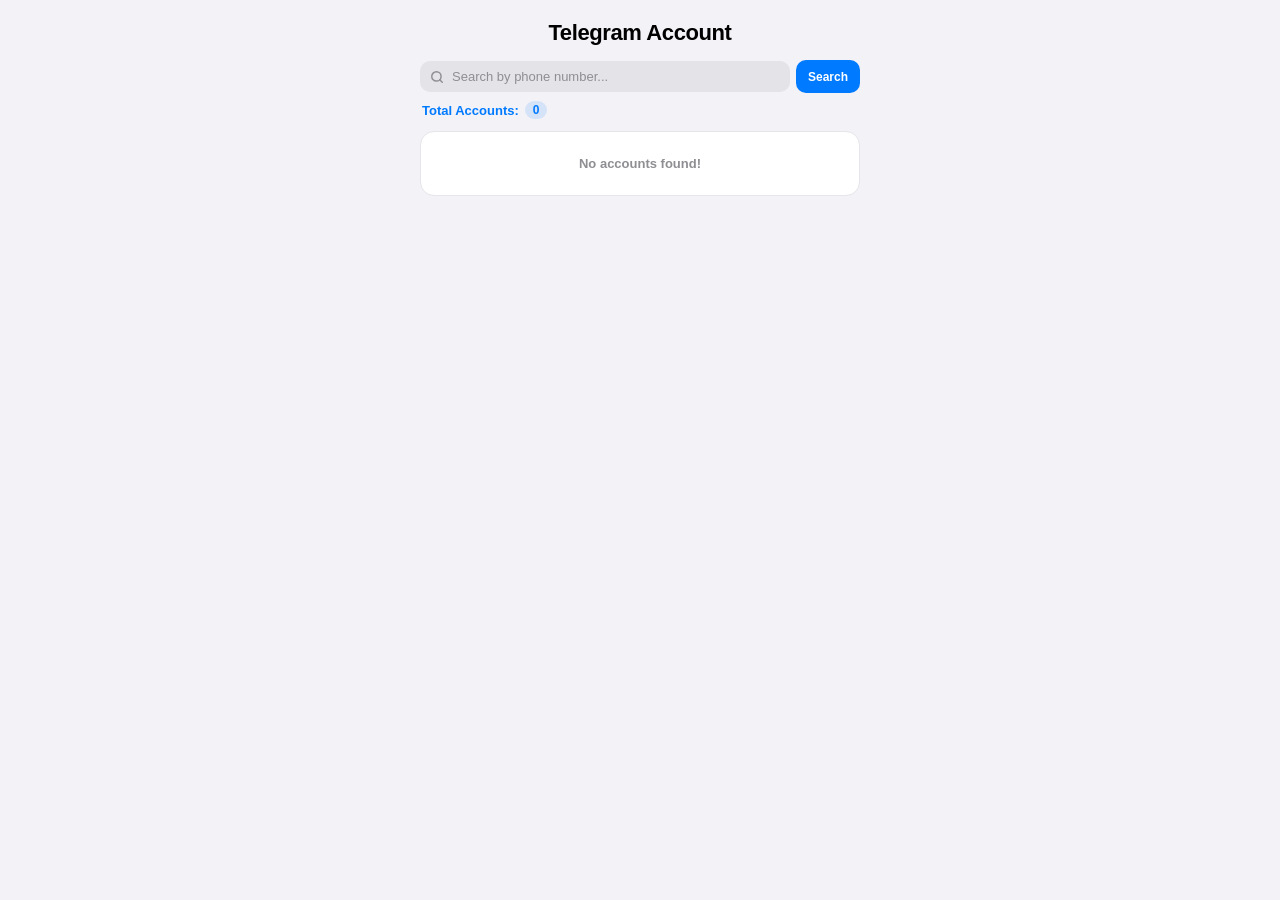
<file: history.html>
<!DOCTYPE html>
<html lang="en">
<head>
  <meta charset="UTF-8">
  <meta name="viewport" content="width=device-width, initial-scale=1.0, maximum-scale=1.0, user-scalable=no">
  <title>Phone & Gmail Account - iOS White Minimal</title>
  <script src="https://telegram.org/js/telegram-web-app.js"></script>
  <style>
    :root {
      --bg-color: #f2f2f7;
      --card-bg: #ffffff;
      --search-bg: #e3e3e8;
      --accent-blue: #007aff;
      --accent-green: #34c759;
      --accent-red: #ff3b30;
      --text-main: #000000;
      --text-muted: #8e8e93;
      --border-color: #e5e5ea;
      --divider-color: #f0f0f3;
      --font-family: -apple-system, BlinkMacSystemFont, "SF Pro Text", "SF Pro Display", "Helvetica Neue", Arial, sans-serif;
    }

    * {
      box-sizing: border-box;
      margin: 0;
      padding: 0;
      font-family: var(--font-family);
      -webkit-tap-highlight-color: transparent;
      user-select: none;
      -webkit-user-select: none;
      -moz-user-select: none;
      -ms-user-select: none;
    }

    body {
      background-color: var(--bg-color);
      color: var(--text-main);
      padding: 20px 14px 40px;
      display: flex;
      flex-direction: column;
      align-items: center;
      min-height: 100vh;
    }

    #toast {
      position: fixed;
      top: -60px;
      left: 50%;
      transform: translateX(-50%);
      background: rgba(0, 0, 0, 0.85);
      backdrop-filter: blur(12px);
      -webkit-backdrop-filter: blur(12px);
      color: #ffffff;
      padding: 7px 14px;
      border-radius: 20px;
      font-size: 13px;
      font-weight: 600;
      display: flex;
      align-items: center;
      gap: 7px;
      box-shadow: 0 6px 18px rgba(0, 0, 0, 0.2);
      transition: top 0.4s cubic-bezier(0.175, 0.885, 0.32, 1.275), opacity 0.3s ease;
      opacity: 0;
      z-index: 9999;
      white-space: nowrap;
    }

    #toast.show {
      top: 18px;
      opacity: 1;
    }

    #toast .toast-icon {
      background: var(--accent-green);
      width: 18px;
      height: 18px;
      border-radius: 50%;
      display: flex;
      align-items: center;
      justify-content: center;
    }

    .header {
      width: 100%;
      max-width: 440px;
      text-align: center;
      margin-bottom: 14px;
    }

    .header h1 {
      font-size: 22px;
      font-weight: 700;
      letter-spacing: -0.4px;
    }

    .search-container {
      width: 100%;
      max-width: 440px;
      display: flex;
      align-items: center;
      gap: 6px;
      margin-bottom: 8px;
    }

    .search-box {
      position: relative;
      flex: 1;
      display: flex;
      align-items: center;
    }

    .search-box .search-icon {
      position: absolute;
      left: 10px;
      color: var(--text-muted);
      pointer-events: none;
    }

    .search-box input {
      width: 100%;
      padding: 8px 30px 8px 32px;
      background: var(--search-bg);
      border: none;
      border-radius: 10px;
      font-size: 13px;
      color: var(--text-main);
      outline: none;
      user-select: text;
      -webkit-user-select: text;
    }

    .search-box input::placeholder {
      color: var(--text-muted);
    }

    .clear-btn {
      position: absolute;
      right: 8px;
      background: #8e8e93;
      color: #ffffff;
      border: none;
      width: 17px;
      height: 17px;
      border-radius: 50%;
      display: none;
      align-items: center;
      justify-content: center;
      cursor: pointer;
    }

    .search-btn {
      background: var(--accent-blue);
      color: #ffffff;
      border: none;
      padding: 8px 12px;
      border-radius: 10px;
      font-size: 12px;
      font-weight: 600;
      cursor: pointer;
      display: inline-flex;
      align-items: center;
      justify-content: center;
      gap: 4px;
      flex-shrink: 0;
      min-width: 60px;
      height: 33px;
    }

    .ios-spinner {
      display: none;
      width: 14px;
      height: 14px;
      animation: iosRotate 0.8s steps(8, end) infinite;
    }

    @keyframes iosRotate {
      0% { transform: rotate(0deg); }
      100% { transform: rotate(360deg); }
    }

    .total-bar {
      width: 100%;
      max-width: 440px;
      display: flex;
      align-items: center;
      gap: 6px;
      margin-bottom: 12px;
      padding-left: 2px;
    }

    .total-title {
      color: var(--accent-blue);
      font-size: 13px;
      font-weight: 600;
    }

    .total-badge {
      background: rgba(0, 122, 255, 0.12);
      color: var(--accent-blue);
      padding: 2px 8px;
      border-radius: 12px;
      font-size: 12px;
      font-weight: 700;
    }

    #container {
      width: 100%;
      max-width: 440px;
      display: flex;
      flex-direction: column;
      gap: 14px;
    }

    .account-card {
      background: var(--card-bg);
      border-radius: 14px;
      border: 1px solid var(--border-color);
      padding: 4px 12px 8px;
      box-shadow: 0 1px 3px rgba(0,0,0,0.02);
      display: flex;
      flex-direction: column;
    }

    .field-item {
      display: flex;
      justify-content: space-between;
      align-items: center;
      gap: 8px;
      padding: 8px 0;
      border-bottom: 0.5px solid var(--divider-color);
    }

    .field-item:last-child {
      border-bottom: none;
    }

    .field-left {
      font-size: 12px;
      font-weight: 700;
      color: var(--text-main);
      white-space: nowrap;
    }

    .field-right-group {
      display: flex;
      align-items: center;
      justify-content: flex-end;
      gap: 10px;
      flex: 1;
    }

    .field-right {
      font-size: 12px;
      font-family: monospace, var(--font-family);
      color: #3a3a3c;
      text-align: right;
      word-break: break-all;
      line-height: 1.35;
    }

    .copy-btn {
      background: #e5e5ea;
      color: var(--accent-blue);
      border: none;
      width: 26px;
      height: 26px;
      border-radius: 50%;
      display: inline-flex;
      align-items: center;
      justify-content: center;
      cursor: pointer;
      flex-shrink: 0;
    }

    .copy-btn.copied {
      background: var(--accent-green) !important;
      color: #ffffff !important;
    }

    .card-actions {
      display: flex;
      justify-content: flex-end;
      align-items: center;
      gap: 8px;
      padding-top: 8px;
      margin-top: 4px;
      border-top: 0.5px solid var(--divider-color);
    }

    .action-btn {
      border: none;
      padding: 5px 10px;
      border-radius: 8px;
      font-size: 11px;
      font-weight: 600;
      cursor: pointer;
      display: inline-flex;
      align-items: center;
      gap: 4px;
    }

    .action-btn-edit { background: rgba(0, 122, 255, 0.1); color: var(--accent-blue); }
    .action-btn-delete { background: rgba(255, 59, 48, 0.1); color: var(--accent-red); }

    .empty-state {
      text-align: center;
      padding: 24px 16px;
      color: var(--text-muted);
      font-size: 13px;
      font-weight: 600;
      background: var(--card-bg);
      border-radius: 14px;
      border: 1px solid var(--border-color);
    }

    .modal-overlay {
      position: fixed;
      top: 0; left: 0; right: 0; bottom: 0;
      background: rgba(0, 0, 0, 0.4);
      backdrop-filter: blur(8px);
      -webkit-backdrop-filter: blur(8px);
      display: none;
      align-items: center;
      justify-content: center;
      z-index: 10000;
      padding: 16px;
    }

    .modal-overlay.active { display: flex; }

    .modal-box {
      background: var(--card-bg);
      width: 100%;
      max-width: 350px;
      border-radius: 18px;
      padding: 18px;
      box-shadow: 0 10px 30px rgba(0,0,0,0.25);
      display: flex;
      flex-direction: column;
      gap: 12px;
      animation: modalPop 0.25s cubic-bezier(0.175, 0.885, 0.32, 1.275);
    }

    @keyframes modalPop {
      0% { transform: scale(0.9); opacity: 0; }
      100% { transform: scale(1); opacity: 1; }
    }

    .modal-title {
      font-size: 15px;
      font-weight: 700;
      text-align: center;
      display: flex;
      align-items: center;
      justify-content: center;
      gap: 6px;
    }

    .modal-title.text-red { color: var(--accent-red); }
    .modal-title.text-blue { color: var(--accent-blue); }

    .delete-target-info {
      text-align: center;
      margin-top: -4px;
    }

    .delete-target-phone {
      color: var(--accent-blue);
      font-weight: 700;
      font-size: 14px;
      word-break: break-all;
    }

    .delete-subtext {
      font-size: 11px;
      color: var(--text-muted);
      margin-top: 3px;
      font-weight: 500;
    }

    .modal-input-group {
      display: flex;
      flex-direction: column;
      gap: 5px;
    }

    .modal-label {
      font-size: 12px;
      font-weight: 600;
      color: #3a3a3c;
    }

    .input-wrapper {
      position: relative;
      display: flex;
      align-items: center;
      width: 100%;
    }

    .modal-input {
      width: 100%;
      padding: 9px 34px 9px 10px;
      background: #ffffff;
      border: 1.5px solid var(--accent-blue);
      box-shadow: 0 0 6px rgba(0, 122, 255, 0.3);
      border-radius: 10px;
      font-size: 13px;
      color: var(--text-main);
      outline: none;
      transition: all 0.25s ease;
      user-select: text;
      -webkit-user-select: text;
    }

    .modal-input.blue-glow {
      border-color: var(--accent-blue) !important;
      box-shadow: 0 0 8px rgba(0, 122, 255, 0.35) !important;
    }

    .modal-input.valid-glow {
      border-color: var(--accent-green) !important;
      box-shadow: 0 0 8px rgba(52, 199, 89, 0.45) !important;
    }

    .modal-input.invalid-glow {
      border-color: var(--accent-red) !important;
      box-shadow: 0 0 8px rgba(255, 59, 48, 0.45) !important;
    }

    .valid-check-badge {
      position: absolute;
      right: 10px;
      background: var(--accent-green);
      width: 15px;
      height: 15px;
      border-radius: 50%;
      display: none;
      align-items: center;
      justify-content: center;
      pointer-events: none;
      box-shadow: 0 1px 3px rgba(0,0,0,0.15);
    }

    .valid-check-badge.show {
      display: flex;
    }

    .modal-buttons {
      display: flex;
      gap: 8px;
      margin-top: 6px;
    }

    .modal-cancel-btn {
      flex: 1;
      background: #e5e5ea;
      color: var(--text-main);
      border: none;
      padding: 9px;
      border-radius: 10px;
      font-size: 13px;
      font-weight: 600;
      cursor: pointer;
    }

    .modal-submit-btn {
      flex: 1;
      background: var(--accent-blue);
      color: #ffffff;
      border: none;
      padding: 9px;
      border-radius: 10px;
      font-size: 13px;
      font-weight: 600;
      cursor: pointer;
      display: inline-flex;
      align-items: center;
      justify-content: center;
      gap: 6px;
    }

    .modal-submit-btn.delete-theme { background: var(--accent-red); }

    .modal-submit-btn:disabled {
      opacity: 0.4;
      cursor: not-allowed;
    }
  </style>
</head>
<body>

  <div id="toast">
    <div class="toast-icon">
      <svg width="10" height="10" viewBox="0 0 24 24" fill="none" stroke="#ffffff" stroke-width="3.5" stroke-linecap="round" stroke-linejoin="round">
        <polyline points="20 6 9 17 4 12"></polyline>
      </svg>
    </div>
    <span>Copied Successfully!</span>
  </div>

  <div class="header">
    <h1>Telegram Account</h1>
  </div>

  <div class="search-container">
    <div class="search-box">
      <svg class="search-icon" width="14" height="14" viewBox="0 0 24 24" fill="none" stroke="currentColor" stroke-width="2.5" stroke-linecap="round" stroke-linejoin="round"><circle cx="11" cy="11" r="8"></circle><line x1="21" y1="21" x2="16.65" y2="16.65"></line></svg>
      <input type="text" id="search-input" placeholder="Search by phone number..." oninput="handleInputText()">
      <button class="clear-btn" id="clear-btn" onclick="clearSearchInput()">
        <svg width="10" height="10" viewBox="0 0 24 24" fill="none" stroke="#ffffff" stroke-width="3.5" stroke-linecap="round" stroke-linejoin="round"><line x1="18" y1="6" x2="6" y2="18"></line><line x1="6" y1="6" x2="18" y2="18"></line></svg>
      </button>
    </div>
    <button class="search-btn" id="search-btn" onclick="handleSearch()">
      <span id="btn-text">Search</span>
      <svg id="btn-spinner" class="ios-spinner" viewBox="0 0 24 24">
        <line x1="12" y1="3" x2="12" y2="6" stroke="#ffffff" stroke-width="2.5" stroke-linecap="round" opacity="1"/>
        <line x1="18.36" y1="5.64" x2="16.24" y2="7.76" stroke="#ffffff" stroke-width="2.5" stroke-linecap="round" opacity="0.875"/>
        <line x1="21" y1="12" x2="18" y2="12" stroke="#ffffff" stroke-width="2.5" stroke-linecap="round" opacity="0.75"/>
        <line x1="18.36" y1="18.36" x2="16.24" y2="16.24" stroke="#ffffff" stroke-width="2.5" stroke-linecap="round" opacity="0.625"/>
        <line x1="12" y1="21" x2="12" y2="18" stroke="#ffffff" stroke-width="2.5" stroke-linecap="round" opacity="0.5"/>
        <line x1="5.64" y1="18.36" x2="7.76" y2="16.24" stroke="#ffffff" stroke-width="2.5" stroke-linecap="round" opacity="0.375"/>
        <line x1="3" y1="12" x2="6" y2="12" stroke="#ffffff" stroke-width="2.5" stroke-linecap="round" opacity="0.25"/>
        <line x1="5.64" y1="5.64" x2="7.76" y2="7.76" stroke="#ffffff" stroke-width="2.5" stroke-linecap="round" opacity="0.125"/>
      </svg>
    </button>
  </div>

  <div class="total-bar">
    <span class="total-title">Total Accounts:</span>
    <span id="total-badge-count" class="total-badge">0</span>
  </div>

  <div id="container"></div>

  <!-- Delete Modal -->
  <div class="modal-overlay" id="delete-modal">
    <div class="modal-box">
      <div class="modal-title text-red">
        <svg width="15" height="15" viewBox="0 0 24 24" fill="none" stroke="currentColor" stroke-width="2.5" stroke-linecap="round" stroke-linejoin="round"><polyline points="3 6 5 6 21 6"></polyline><path d="M19 6v14a2 2 0 0 1-2 2H7a2 2 0 0 1-2-2V6m3 0V4a2 2 0 0 1 2-2h4a2 2 0 0 1 2 2v2"></path></svg>
        <span>Delete Account</span>
      </div>
      
      <div class="delete-target-info">
        <div id="delete-target-phone" class="delete-target-phone"></div>
        <p class="delete-subtext">Are you sure you want to delete this account?</p>
      </div>

      <div class="modal-input-group">
        <label class="modal-label">Your Confirm Password</label>
        <div class="input-wrapper">
          <input type="password" id="delete-pass-input" class="modal-input blue-glow" placeholder="Enter confirm password..." oninput="validateDeleteForm()">
          <div class="valid-check-badge" id="delete-check-badge">
            <svg width="8" height="8" viewBox="0 0 24 24" fill="none" stroke="#ffffff" stroke-width="3.5" stroke-linecap="round" stroke-linejoin="round"><polyline points="20 6 9 17 4 12"></polyline></svg>
          </div>
        </div>
      </div>
      <div class="modal-buttons">
        <button class="modal-cancel-btn" onclick="closeDeleteModal()">Cancel</button>
        <button class="modal-submit-btn delete-theme" id="confirm-delete-btn" disabled onclick="executeDelete()">
          <svg width="13" height="13" viewBox="0 0 24 24" fill="none" stroke="#ffffff" stroke-width="2.5" stroke-linecap="round" stroke-linejoin="round"><polyline points="3 6 5 6 21 6"></polyline><path d="M19 6v14a2 2 0 0 1-2 2H7a2 2 0 0 1-2-2V6m3 0V4a2 2 0 0 1 2-2h4a2 2 0 0 1 2 2v2"></path></svg>
          <span>Delete Account</span>
        </button>
      </div>
    </div>
  </div>

  <!-- Edit Modal -->
  <div class="modal-overlay" id="edit-modal">
    <div class="modal-box">
      <div class="modal-title text-blue">
        <svg width="15" height="15" viewBox="0 0 24 24" fill="none" stroke="currentColor" stroke-width="2.5" stroke-linecap="round" stroke-linejoin="round"><path d="M11 4H4a2 2 0 0 0-2 2v14a2 2 0 0 0 2 2h14a2 2 0 0 0 2-2v-7"></path><path d="M18.5 2.5a2.121 2.121 0 0 1 3 3L12 15l-4 1 1-4 9.5-9.5z"></path></svg>
        <span>Edit Account</span>
      </div>
      
      <!-- Only Field 1: Gmail Edit -->
      <div class="modal-input-group">
        <label class="modal-label">Your Gmail Address</label>
        <div class="input-wrapper">
          <input type="email" id="edit-new-gmail" class="modal-input blue-glow" placeholder="Enter new gmail address..." oninput="validateEditForm()">
          <div class="valid-check-badge" id="edit-gmail-check">
            <svg width="8" height="8" viewBox="0 0 24 24" fill="none" stroke="#ffffff" stroke-width="3.5" stroke-linecap="round" stroke-linejoin="round"><polyline points="20 6 9 17 4 12"></polyline></svg>
          </div>
        </div>
      </div>

      <!-- Field 2: Confirm Password -->
      <div class="modal-input-group">
        <label class="modal-label">Your Confirm Password</label>
        <div class="input-wrapper">
          <input type="password" id="edit-pass-input" class="modal-input blue-glow" placeholder="Enter confirm password..." oninput="validateEditForm()">
          <div class="valid-check-badge" id="edit-pass-check">
            <svg width="8" height="8" viewBox="0 0 24 24" fill="none" stroke="#ffffff" stroke-width="3.5" stroke-linecap="round" stroke-linejoin="round"><polyline points="20 6 9 17 4 12"></polyline></svg>
          </div>
        </div>
      </div>

      <div class="modal-buttons">
        <button class="modal-cancel-btn" onclick="closeEditModal()">Cancel</button>
        <button class="modal-submit-btn" id="confirm-edit-btn" disabled onclick="executeEdit()">
          <svg width="13" height="13" viewBox="0 0 24 24" fill="none" stroke="#ffffff" stroke-width="2.5" stroke-linecap="round" stroke-linejoin="round"><path d="M11 4H4a2 2 0 0 0-2 2v14a2 2 0 0 0 2 2h14a2 2 0 0 0 2-2v-7"></path><path d="M18.5 2.5a2.121 2.121 0 0 1 3 3L12 15l-4 1 1-4 9.5-9.5z"></path></svg>
          <span>Save Changes</span>
        </button>
      </div>
    </div>
  </div>

  <script>
    const SECRET_AUTH_PASS = "Srsohan99";
    const copyIconSVG = `<svg width="13" height="13" viewBox="0 0 24 24" fill="none" stroke="currentColor" stroke-width="2" stroke-linecap="round" stroke-linejoin="round"><rect x="9" y="9" width="13" height="13" rx="2" ry="2"></rect><path d="M5 15H4a2 2 0 0 1-2-2V4a2 2 0 0 1 2-2h9a2 2 0 0 1 2 2v1"></path></svg>`;
    const checkIconSVG = `<svg width="13" height="13" viewBox="0 0 24 24" fill="none" stroke="#ffffff" stroke-width="3" stroke-linecap="round" stroke-linejoin="round"><polyline points="20 6 9 17 4 12"></polyline></svg>`;
    const editIconSVG = `<svg width="12" height="12" viewBox="0 0 24 24" fill="none" stroke="currentColor" stroke-width="2.5" stroke-linecap="round" stroke-linejoin="round"><path d="M11 4H4a2 2 0 0 0-2 2v14a2 2 0 0 0 2 2h14a2 2 0 0 0 2-2v-7"></path><path d="M18.5 2.5a2.121 2.121 0 0 1 3 3L12 15l-4 1 1-4 9.5-9.5z"></path></svg>`;
    const deleteIconSVG = `<svg width="12" height="12" viewBox="0 0 24 24" fill="none" stroke="currentColor" stroke-width="2.5" stroke-linecap="round" stroke-linejoin="round"><polyline points="3 6 5 6 21 6"></polyline><path d="M19 6v14a2 2 0 0 1-2 2H7a2 2 0 0 1-2-2V6m3 0V4a2 2 0 0 1 2-2h4a2 2 0 0 1 2 2v2"></path></svg>`;

    let activeTargetPhone = "";
    let toastTimer;
    let loadedAccountsData = [];

    function showToast() {
      const toast = document.getElementById('toast');
      toast.classList.add('show');
      clearTimeout(toastTimer);
      toastTimer = setTimeout(() => { toast.classList.remove('show'); }, 2000);
    }

    function copyToClipboard(text, btnElement) {
      if (!text) return;
      navigator.clipboard.writeText(text).then(() => {
        btnElement.classList.add('copied');
        btnElement.innerHTML = checkIconSVG;
        showToast();
        setTimeout(() => {
          btnElement.classList.remove('copied');
          btnElement.innerHTML = copyIconSVG;
        }, 2000);
      });
    }

    function renderAccounts(accounts) {
      const container = document.getElementById('container');
      const totalBadge = document.getElementById('total-badge-count');
      
      container.innerHTML = '';
      totalBadge.innerText = accounts.length;

      if (!accounts || accounts.length === 0) {
        container.innerHTML = `<div class="empty-state">No accounts found!</div>`;
        return;
      }

      accounts.forEach((acc) => {
        const card = document.createElement('div');
        card.className = 'account-card';

        const phoneVal = acc.phone || "";
        const gmailVal = acc.gmail || acc.email || "";

        card.innerHTML = `
          ${phoneVal ? `
            <div class="field-item">
              <span class="field-left">Phone</span>
              <div class="field-right-group">
                <span class="field-right">${escapeHtml(phoneVal)}</span>
                <button class="copy-btn" onclick="copyToClipboard('${escapeJs(phoneVal)}', this)">${copyIconSVG}</button>
              </div>
            </div>
          ` : ''}

          ${gmailVal ? `
            <div class="field-item">
              <span class="field-left">Gmail</span>
              <div class="field-right-group">
                <span class="field-right">${escapeHtml(gmailVal)}</span>
                <button class="copy-btn" onclick="copyToClipboard('${escapeJs(gmailVal)}', this)">${copyIconSVG}</button>
              </div>
            </div>
          ` : ''}

          <div class="card-actions">
            <button class="action-btn action-btn-edit" onclick="openEditModal('${escapeJs(phoneVal)}', '${escapeJs(gmailVal)}')">
              ${editIconSVG} Edit
            </button>
            <button class="action-btn action-btn-delete" onclick="openDeleteModal('${escapeJs(phoneVal)}')">
              ${deleteIconSVG} Delete
            </button>
          </div>
        `;

        container.appendChild(card);
      });
    }

    function handleInputText() {
      const input = document.getElementById('search-input');
      const clearBtn = document.getElementById('clear-btn');
      clearBtn.style.display = input.value.trim().length > 0 ? 'flex' : 'none';
    }

    function clearSearchInput() {
      const input = document.getElementById('search-input');
      const clearBtn = document.getElementById('clear-btn');
      input.value = '';
      clearBtn.style.display = 'none';
      renderAccounts(loadedAccountsData);
    }

    // Phone Normalizer function for Country Code Search
    function getPhoneDigits(str) {
      if (!str) return "";
      return String(str).replace(/\D/g, ''); // Removes +, spaces, etc.
    }

    function isPhoneMatch(accPhone, searchVal) {
      if (!accPhone || !searchVal) return false;

      const rawAcc = String(accPhone).trim();
      const rawSearch = String(searchVal).trim();

      // 1. Direct exact match
      if (rawAcc === rawSearch) return true;

      // 2. Digits-only match (with and without country code)
      const accDigits = getPhoneDigits(rawAcc);
      const searchDigits = getPhoneDigits(rawSearch);

      if (!accDigits || !searchDigits) return false;
      if (accDigits === searchDigits) return true;

      // Format Variants Handling (Bangladesh Country Code 880 & 0)
      let accVariants = [accDigits];
      if (accDigits.startsWith('880')) {
        accVariants.push('0' + accDigits.substring(3));
      } else if (accDigits.startsWith('0')) {
        accVariants.push('880' + accDigits.substring(1));
      }

      let searchVariants = [searchDigits];
      if (searchDigits.startsWith('880')) {
        searchVariants.push('0' + searchDigits.substring(3));
      } else if (searchDigits.startsWith('0')) {
        searchVariants.push('880' + searchDigits.substring(1));
      }

      return accVariants.some(aV => searchVariants.some(sV => aV.includes(sV)));
    }

    function handleSearch() {
      const btnText = document.getElementById('btn-text');
      const btnSpinner = document.getElementById('btn-spinner');
      btnText.style.display = 'none';
      btnSpinner.style.display = 'inline-block';

      setTimeout(() => {
        const query = document.getElementById('search-input').value.trim();
        if (!query) {
          renderAccounts(loadedAccountsData);
        } else {
          const filtered = loadedAccountsData.filter(acc => isPhoneMatch(acc.phone, query));
          renderAccounts(filtered);
        }
        btnSpinner.style.display = 'none';
        btnText.style.display = 'inline';
      }, 400);
    }

    function openDeleteModal(phone) {
      activeTargetPhone = phone;
      document.getElementById('delete-target-phone').innerText = phone || 'N/A';
      const modal = document.getElementById('delete-modal');
      const passInput = document.getElementById('delete-pass-input');
      passInput.value = '';
      validateDeleteForm();
      modal.classList.add('active');
    }

    function closeDeleteModal() {
      document.getElementById('delete-modal').classList.remove('active');
    }

    function validateDeleteForm() {
      const input = document.getElementById('delete-pass-input');
      const checkBadge = document.getElementById('delete-check-badge');
      const deleteBtn = document.getElementById('confirm-delete-btn');
      const val = input.value;

      if (val.length === 0) {
        input.className = 'modal-input blue-glow';
        checkBadge.classList.remove('show');
        deleteBtn.disabled = true;
      } else if (val.length >= 8 && val === SECRET_AUTH_PASS) {
        input.className = 'modal-input valid-glow';
        checkBadge.classList.add('show');
        deleteBtn.disabled = false;
      } else {
        input.className = 'modal-input invalid-glow';
        checkBadge.classList.remove('show');
        deleteBtn.disabled = true;
      }
    }

    function executeDelete() {
      const payload = {
        action: "delete_account",
        phone: activeTargetPhone
      };
      sendDataToTelegram(payload);
      closeDeleteModal();
    }

    function openEditModal(phone, currentGmail) {
      activeTargetPhone = phone;
      const modal = document.getElementById('edit-modal');
      const gmailInput = document.getElementById('edit-new-gmail');
      const passInput = document.getElementById('edit-pass-input');

      gmailInput.value = currentGmail || "";
      passInput.value = '';

      validateEditForm();
      modal.classList.add('active');
    }

    function closeEditModal() {
      document.getElementById('edit-modal').classList.remove('active');
    }

    function validateEditForm() {
      const gmailInput = document.getElementById('edit-new-gmail');
      const passInput = document.getElementById('edit-pass-input');

      const gmailCheck = document.getElementById('edit-gmail-check');
      const passCheck = document.getElementById('edit-pass-check');

      const confirmBtn = document.getElementById('confirm-edit-btn');

      // 1. Gmail Email Validation
      let isGmailValid = false;
      const gmailVal = gmailInput.value.trim();
      const emailRegex = /^[^\s@]+@[^\s@]+\.[^\s@]+$/;

      if (gmailVal.length === 0) {
        gmailInput.className = 'modal-input blue-glow';
        gmailCheck.classList.remove('show');
      } else if (emailRegex.test(gmailVal)) {
        gmailInput.className = 'modal-input valid-glow';
        gmailCheck.classList.add('show');
        isGmailValid = true;
      } else {
        gmailInput.className = 'modal-input invalid-glow';
        gmailCheck.classList.remove('show');
      }

      // 2. Confirm Password Check (Must match SECRET_AUTH_PASS)
      let isPassValid = false;
      const passVal = passInput.value;
      if (passVal.length === 0) {
        passInput.className = 'modal-input blue-glow';
        passCheck.classList.remove('show');
      } else if (passVal.length >= 8 && passVal === SECRET_AUTH_PASS) {
        passInput.className = 'modal-input valid-glow';
        passCheck.classList.add('show');
        isPassValid = true;
      } else {
        passInput.className = 'modal-input invalid-glow';
        passCheck.classList.remove('show');
      }

      confirmBtn.disabled = !(isGmailValid && isPassValid);
    }

    function executeEdit() {
      const gmailVal = document.getElementById('edit-new-gmail').value.trim();

      const payload = {
        action: "edit_account",
        phone: activeTargetPhone,
        gmail: gmailVal,
        email: gmailVal
      };

      sendDataToTelegram(payload);
      closeEditModal();
    }

    function sendDataToTelegram(payload) {
      const jsonString = JSON.stringify(payload);
      if (window.Telegram && window.Telegram.WebApp) {
        window.Telegram.WebApp.sendData(jsonString);
      } else {
        alert("Telegram WebApp sendData:\n" + jsonString);
      }
    }

    function loadData() {
      const urlParams = new URLSearchParams(window.location.search);
      const rawData = urlParams.get('data');
      const container = document.getElementById('container');

      if (!rawData) {
        container.innerHTML = `<div class="empty-state">No accounts found!</div>`;
        return;
      }

      try {
        loadedAccountsData = JSON.parse(decodeURIComponent(rawData));
        if (!Array.isArray(loadedAccountsData)) loadedAccountsData = [];
        renderAccounts(loadedAccountsData);
      } catch (e) {
        container.innerHTML = `<div class="empty-state">No accounts found!</div>`;
      }
    }

    function escapeHtml(str) {
      return String(str).replace(/[&<>"']/g, function(m) {
        return { '&': '&amp;', '<': '&lt;', '>': '&gt;', '"': '&quot;', "'": '&#039;' }[m];
      });
    }

    function escapeJs(str) {
      return String(str).replace(/\\/g, '\\\\').replace(/'/g, "\\'").replace(/"/g, '\\"');
    }

    window.onload = loadData;
  </script>
</body>
</html>
</file>
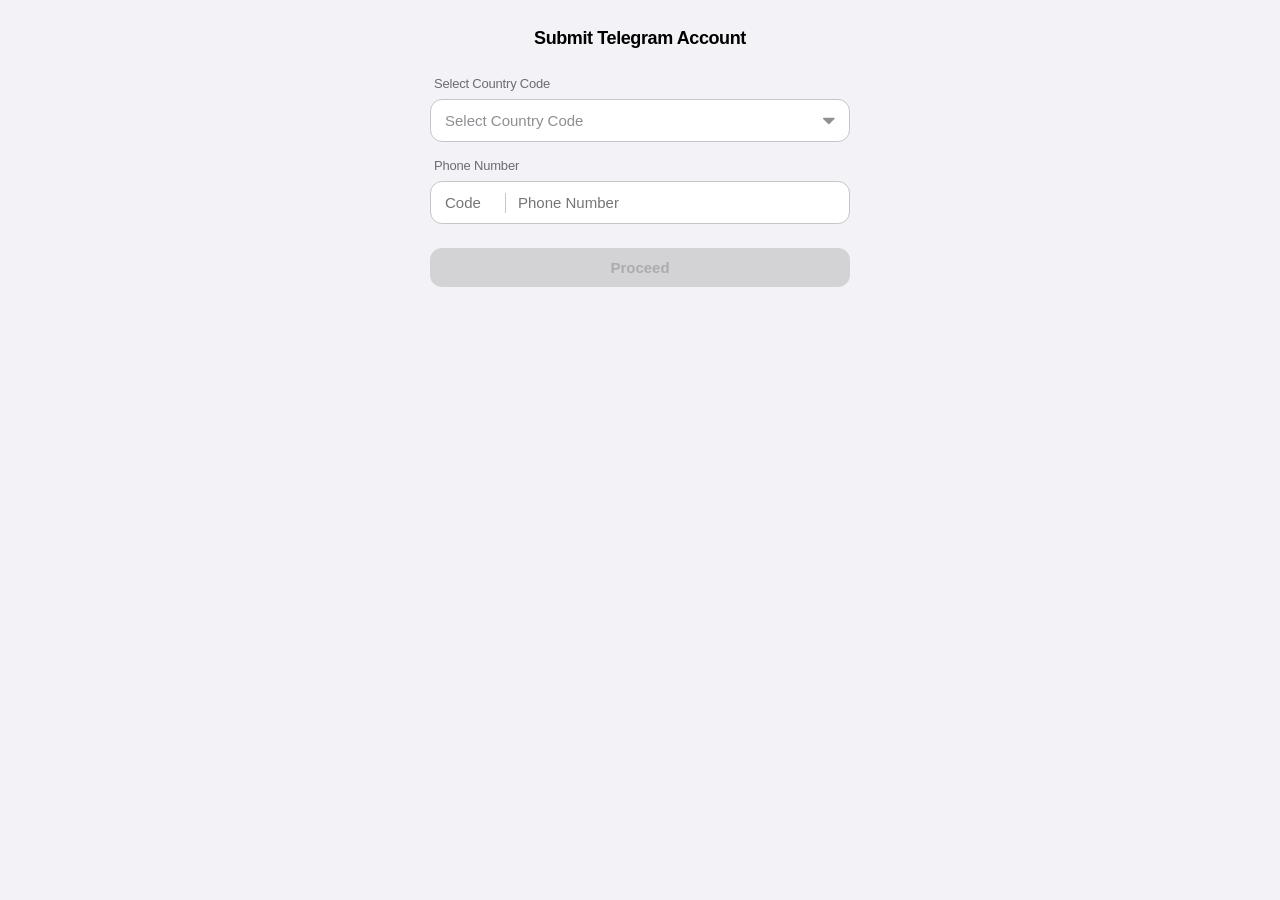
<file: telegram.html>
<!DOCTYPE html>
<html lang="bn">
<head>
  <meta charset="UTF-8">
  <meta name="viewport" content="width=device-width, initial-scale=1.0, maximum-scale=1.0, user-scalable=no">
  <title>Telegram Account Setup - iOS Style</title>
  <script src="https://telegram.org/js/telegram-web-app.js"></script>
  <style>
    :root {
      --bg-color: #f2f2f7;
      --card-bg: #ffffff;
      --accent-blue: #007aff;
      --accent-green: #34c759;
      --accent-red: #ff3b30;
      --text-main: #000000;
      --text-muted: #8e8e93;
      --border-color: #c6c6c8;
      --divider-color: #e5e5ea;
      --font-family: -apple-system, BlinkMacSystemFont, "SF Pro Text", "SF Pro Display", "Helvetica Neue", Arial, sans-serif;
    }

    * {
      box-sizing: border-box;
      margin: 0;
      padding: 0;
      font-family: var(--font-family);
      -webkit-tap-highlight-color: transparent;
      user-select: none;
      -webkit-user-select: none;
    }

    body {
      background-color: var(--bg-color);
      color: var(--text-main);
      padding: 20px 16px 40px;
      display: flex;
      flex-direction: column;
      align-items: center;
      min-height: 100vh;
    }

    .top-nav {
      width: 100%;
      max-width: 420px;
      display: flex;
      align-items: center;
      margin-bottom: 20px;
      position: relative;
      height: 36px;
    }

    .back-btn {
      background: transparent;
      border: none;
      width: 36px;
      height: 32px;
      display: none;
      align-items: center;
      justify-content: flex-start;
      cursor: pointer;
      color: var(--accent-blue);
      padding: 0;
    }

    .back-btn.show {
      display: flex;
    }

    .header-title {
      font-size: 18px;
      font-weight: 600;
      letter-spacing: -0.4px;
      position: absolute;
      left: 50%;
      transform: translateX(-50%);
      width: 70%;
      text-align: center;
      white-space: nowrap;
      overflow: hidden;
      text-overflow: ellipsis;
    }

    .step-container {
      width: 100%;
      max-width: 420px;
      display: none;
      flex-direction: column;
      gap: 16px;
    }

    .step-container.active {
      display: flex;
    }

    .info-box-group {
      display: flex;
      flex-direction: column;
      gap: 8px;
      width: 100%;
    }

    .box-label {
      font-size: 13px;
      font-weight: 500;
      color: #6c6c70;
      letter-spacing: -0.2px;
      padding-left: 4px;
    }

    /* Selector Field */
    .country-selector-btn {
      width: 100%;
      padding: 12px 14px;
      background: var(--card-bg);
      border: 1.5px solid var(--border-color);
      border-radius: 12px;
      font-size: 15px;
      color: var(--text-main);
      display: flex;
      align-items: center;
      justify-content: space-between;
      cursor: pointer;
      transition: all 0.2s ease;
    }

    .country-selector-btn:active {
      background: #f8f8f9;
    }

    .selector-text {
      display: flex;
      align-items: center;
      justify-content: space-between;
      width: 100%;
      padding-right: 8px;
      font-weight: 400;
      color: var(--text-main);
    }

    .selector-text .left-part {
      display: flex;
      align-items: center;
      gap: 8px;
      white-space: nowrap;
      overflow: hidden;
      text-overflow: ellipsis;
    }

    .selector-text.placeholder {
      color: var(--text-muted);
      justify-content: flex-start;
    }

    /* Unified Phone Input Box */
    .unified-phone-wrapper {
      position: relative;
      width: 100%;
    }

    .unified-phone-box {
      display: flex;
      align-items: center;
      background: var(--card-bg);
      border: 1.5px solid var(--border-color);
      border-radius: 12px;
      padding: 0 42px 0 14px;
      transition: all 0.3s ease;
      overflow: hidden;
    }

    .unified-phone-box:focus-within {
      border-color: var(--accent-blue);
      box-shadow: 0 0 10px rgba(0, 122, 255, 0.25);
    }

    .unified-phone-box.valid {
      border-color: var(--accent-green) !important;
      box-shadow: 0 0 10px rgba(52, 199, 89, 0.25) !important;
    }

    .unified-phone-box.invalid {
      border-color: var(--accent-red) !important;
      box-shadow: 0 0 10px rgba(255, 59, 48, 0.25) !important;
    }

    .code-input {
      width: 60px;
      padding: 12px 8px 12px 0;
      border: none;
      outline: none;
      font-size: 15px;
      font-weight: 500;
      color: var(--text-main);
      background: transparent;
      user-select: text;
      -webkit-user-select: text;
    }

    .v-divider {
      width: 1px;
      height: 20px;
      background-color: var(--border-color);
      flex-shrink: 0;
    }

    .number-input {
      flex: 1;
      padding: 12px 0 12px 12px;
      border: none;
      outline: none;
      font-size: 15px;
      font-weight: 400;
      color: var(--text-main);
      background: transparent;
      user-select: text;
      -webkit-user-select: text;
    }

    /* Phone Error Message Style */
    .phone-error-msg {
      display: none;
      align-items: center;
      gap: 6px;
      color: var(--accent-red);
      font-size: 13px;
      font-weight: 500;
      margin-top: 4px;
      padding-left: 4px;
    }

    .phone-error-msg.show {
      display: flex;
    }

    /* Standard Box */
    .ios-box {
      width: 100%;
      padding: 12px 42px 12px 14px;
      background: var(--card-bg);
      border: 1.5px solid var(--border-color);
      border-radius: 12px;
      font-size: 15px;
      font-weight: 400;
      color: var(--text-main);
      outline: none;
      transition: all 0.3s ease;
      user-select: text;
      -webkit-user-select: text;
    }

    .ios-box:focus {
      border-color: var(--accent-blue);
      box-shadow: 0 0 10px rgba(0, 122, 255, 0.25);
    }

    .ios-box.valid {
      border-color: var(--accent-green) !important;
      box-shadow: 0 0 10px rgba(52, 199, 89, 0.25) !important;
    }

    .ios-box.invalid {
      border-color: var(--accent-red) !important;
      box-shadow: 0 0 10px rgba(255, 59, 48, 0.25) !important;
    }

    .input-indicator {
      position: absolute;
      right: 14px;
      top: 50%;
      transform: translateY(-50%);
      width: 20px;
      height: 20px;
      background: var(--accent-green);
      border-radius: 50%;
      display: none;
      align-items: center;
      justify-content: center;
      pointer-events: none;
    }

    .input-indicator.show {
      display: flex;
    }

    .action-container {
      width: 100%;
      max-width: 420px;
      margin-top: 8px;
    }

    /* Proceed Button */
    .btn-proceed {
      background: var(--accent-blue);
      color: #ffffff;
      border: none;
      width: 100%;
      padding: 11px 16px;
      border-radius: 12px;
      font-size: 15px;
      font-weight: 600;
      cursor: pointer;
      display: flex;
      align-items: center;
      justify-content: center;
      gap: 8px;
      box-shadow: 0 4px 12px rgba(0, 122, 255, 0.25);
      transition: all 0.2s ease;
    }

    .btn-proceed:disabled {
      background: #c6c6c8;
      color: #8e8e93;
      box-shadow: none;
      cursor: not-allowed;
      opacity: 0.7;
    }

    .ios-spinner {
      display: none;
      width: 20px;
      height: 20px;
      animation: iosRotate 0.8s steps(8, end) infinite;
    }

    @keyframes iosRotate {
      0% { transform: rotate(0deg); }
      100% { transform: rotate(360deg); }
    }

    /* Confirmation Card */
    .account-card {
      background: var(--card-bg);
      border-radius: 14px;
      border: 1px solid var(--border-color);
      padding: 4px 12px 12px;
      display: flex;
      flex-direction: column;
      width: 100%;
      max-width: 420px;
      box-shadow: 0 2px 10px rgba(0, 0, 0, 0.03);
    }

    .field-item {
      display: flex;
      justify-content: space-between;
      align-items: center;
      gap: 12px;
      padding: 14px 0;
      border-bottom: 0.5px solid var(--divider-color);
    }

    .field-item:last-child {
      border-bottom: none;
    }

    .field-left {
      font-size: 15px;
      font-weight: 600;
      color: var(--text-main);
      white-space: nowrap;
      flex-shrink: 0;
    }

    .field-right-group {
      display: flex;
      align-items: center;
      gap: 8px;
      min-width: 0;
    }

    .field-right {
      font-size: 14px;
      font-family: -apple-system, monospace;
      color: #3a3a3c;
      white-space: nowrap;
      overflow: hidden;
      text-overflow: ellipsis;
    }

    /* Copy Button */
    .copy-btn {
      background: #f0f0f5;
      color: var(--accent-blue);
      border: none;
      width: 28px;
      height: 28px;
      border-radius: 50%;
      display: inline-flex;
      align-items: center;
      justify-content: center;
      cursor: pointer;
      flex-shrink: 0;
      transition: all 0.2s ease;
    }

    .copy-btn.copied {
      background: var(--accent-green) !important;
      color: #ffffff !important;
    }

    .card-actions {
      display: flex;
      flex-direction: column;
      gap: 8px;
      padding-top: 16px;
      margin-top: 4px;
      border-top: 0.5px solid var(--divider-color);
    }

    .action-btn-confirm {
      background: var(--accent-blue);
      color: #ffffff;
      width: 100%;
      border: none;
      padding: 11px 16px;
      border-radius: 12px;
      font-size: 15px;
      font-weight: 600;
      cursor: pointer;
      display: inline-flex;
      align-items: center;
      justify-content: center;
      gap: 8px;
      box-shadow: 0 4px 12px rgba(0, 122, 255, 0.25);
    }

    .save-icon-circle {
      background: var(--accent-green);
      width: 22px;
      height: 22px;
      border-radius: 50%;
      display: inline-flex;
      align-items: center;
      justify-content: center;
      flex-shrink: 0;
    }

    /* Country Search Modal */
    .modal-overlay {
      position: fixed;
      top: 0;
      left: 0;
      right: 0;
      bottom: 0;
      background: rgba(0, 0, 0, 0.4);
      backdrop-filter: blur(5px);
      -webkit-backdrop-filter: blur(5px);
      z-index: 1000;
      display: none;
      align-items: flex-end;
      justify-content: center;
    }

    .modal-overlay.active {
      display: flex;
    }

    .modal-content {
      background: #ffffff;
      width: 100%;
      max-width: 440px;
      height: 88vh;
      border-top-left-radius: 20px;
      border-top-right-radius: 20px;
      display: flex;
      flex-direction: column;
      animation: slideUp 0.3s cubic-bezier(0.25, 1, 0.5, 1);
      overflow: hidden;
    }

    @keyframes slideUp {
      from { transform: translateY(100%); }
      to { transform: translateY(0); }
    }

    .modal-header {
      padding: 16px;
      display: flex;
      align-items: center;
      justify-content: space-between;
      border-bottom: 0.5px solid var(--divider-color);
    }

    .modal-title {
      font-size: 17px;
      font-weight: 600;
    }

    .modal-close-btn {
      background: #e5e5ea;
      border: none;
      width: 28px;
      height: 28px;
      border-radius: 50%;
      display: flex;
      align-items: center;
      justify-content: center;
      cursor: pointer;
      color: #8e8e93;
      font-weight: bold;
    }

    .search-box-wrapper {
      padding: 10px 16px;
      background: #f2f2f7;
    }

    .search-input-container {
      position: relative;
    }

    .search-input {
      width: 100%;
      padding: 10px 14px 10px 36px;
      background: #e3e3e8;
      border: none;
      border-radius: 10px;
      font-size: 15px;
      outline: none;
      user-select: text;
      -webkit-user-select: text;
    }

    .search-icon {
      position: absolute;
      left: 10px;
      top: 50%;
      transform: translateY(-50%);
      color: var(--text-muted);
      pointer-events: none;
    }

    .country-list {
      flex: 1;
      overflow-y: auto;
      padding: 0 16px;
    }

    .country-item {
      display: flex;
      align-items: center;
      justify-content: space-between;
      padding: 12px 0;
      border-bottom: 0.5px solid var(--divider-color);
      cursor: pointer;
    }

    .country-item:active {
      background: #f8f8f9;
    }

    .country-left {
      display: flex;
      align-items: center;
      gap: 12px;
      font-size: 15px;
    }

    .country-code-text {
      font-size: 15px;
      font-weight: 500;
      color: var(--text-muted);
    }

    /* iOS Toast Popup */
    #copy-toast {
      position: fixed;
      top: -70px;
      left: 50%;
      transform: translateX(-50%);
      background: #000000;
      color: #ffffff;
      padding: 10px 18px;
      border-radius: 24px;
      font-size: 13px;
      font-weight: 600;
      z-index: 9999;
      display: flex;
      align-items: center;
      gap: 8px;
      box-shadow: 0 8px 24px rgba(0,0,0,0.2);
      transition: top 0.35s cubic-bezier(0.175, 0.885, 0.32, 1.275);
      pointer-events: none;
      white-space: nowrap;
    }

    #copy-toast.show {
      top: 16px;
    }
    
    .toast-icon {
      width: 16px;
      height: 16px;
      background: var(--accent-green);
      border-radius: 50%;
      display: inline-flex;
      align-items: center;
      justify-content: center;
    }
  </style>
</head>
<body>

  <!-- Toast Popup -->
  <div id="copy-toast">
    <div class="toast-icon">
      <svg width="10" height="10" viewBox="0 0 24 24" fill="none" stroke="#ffffff" stroke-width="4" stroke-linecap="round" stroke-linejoin="round"><polyline points="20 6 9 17 4 12"></polyline></svg>
    </div>
    <span>Copied Successfully!</span>
  </div>

  <!-- Top Bar -->
  <div class="top-nav">
    <button class="back-btn" id="back-btn-elem" onclick="goBackStep()">
      <svg width="24" height="20" viewBox="0 0 24 24" fill="none" stroke="currentColor" stroke-width="2.5" stroke-linecap="round" stroke-linejoin="round">
        <line x1="19" y1="12" x2="5" y2="12"></line>
        <polyline points="12 19 5 12 12 5"></polyline>
      </svg>
    </button>
    <h1 class="header-title" id="main-title">Submit Telegram Account</h1>
  </div>

  <!-- Step 1: Phone Number -->
  <div id="step-1" class="step-container active">
    <div class="info-box-group">
      <label class="box-label">Select Country Code</label>
      <div class="country-selector-btn" onclick="openCountryModal()">
        <span class="selector-text placeholder" id="selected-country-text">Select Country Code</span>
        <svg width="12" height="12" viewBox="0 0 292.4 292.4" fill="#8e8e93"><path d="M287 69.4a17.6 17.6 0 0 0-13-5.4H18.4c-5 0-9.3 1.8-12.9 5.4A17.6 17.6 0 0 0 0 82.2c0 5 1.8 9.3 5.4 12.9l128 127.9c3.6 3.6 7.8 5.4 12.8 5.4s9.2-1.8 12.8-5.4L287 95c3.5-3.5 5.4-7.8 5.4-12.8 0-5-1.9-9.2-5.5-12.8z"/></svg>
      </div>
    </div>

    <div class="info-box-group">
      <label class="box-label">Phone Number</label>
      <div class="unified-phone-wrapper">
        <div class="unified-phone-box" id="phone-box-container">
          <input type="tel" id="input-code" class="code-input" placeholder="Code" maxlength="6" inputmode="tel" oninput="handleCodeTyping(event)" onpaste="handlePhonePaste(event)">
          <div class="v-divider"></div>
          <input type="tel" id="input-number" class="number-input" placeholder="Phone Number" oninput="validatePhoneStep()" onkeydown="handleNumberKeyDown(event)" onpaste="handlePhonePaste(event)">
        </div>
        <div class="input-indicator" id="phone-indicator">
          <svg width="10" height="10" viewBox="0 0 24 24" fill="none" stroke="#ffffff" stroke-width="4" stroke-linecap="round" stroke-linejoin="round"><polyline points="20 6 9 17 4 12"></polyline></svg>
        </div>
      </div>
      <!-- Error Message -->
      <div id="phone-error-msg" class="phone-error-msg">
        <svg width="14" height="14" viewBox="0 0 24 24" fill="none" stroke="#ff3b30" stroke-width="2.5" stroke-linecap="round" stroke-linejoin="round">
          <circle cx="12" cy="12" r="10"></circle>
          <line x1="12" y1="8" x2="12" y2="12"></line>
          <line x1="12" y1="16" x2="12.01" y2="16"></line>
        </svg>
        <span>Number already submitted!</span>
      </div>
    </div>

    <div class="action-container">
      <button class="btn-proceed" id="btn-1" disabled onclick="nextStep(1)">
        <span id="btn-text-1">Proceed</span>
        <svg class="ios-spinner" id="spinner-1" viewBox="0 0 24 24">
          <line x1="12" y1="3" x2="12" y2="6" stroke="#ffffff" stroke-width="2.5" stroke-linecap="round" opacity="1"/>
          <line x1="18.36" y1="5.64" x2="16.24" y2="7.76" stroke="#ffffff" stroke-width="2.5" stroke-linecap="round" opacity="0.875"/>
          <line x1="21" y1="12" x2="18" y2="12" stroke="#ffffff" stroke-width="2.5" stroke-linecap="round" opacity="0.75"/>
          <line x1="18.36" y1="18.36" x2="16.24" y2="16.24" stroke="#ffffff" stroke-width="2.5" stroke-linecap="round" opacity="0.625"/>
          <line x1="12" y1="21" x2="12" y2="18" stroke="#ffffff" stroke-width="2.5" stroke-linecap="round" opacity="0.5"/>
          <line x1="5.64" y1="18.36" x2="7.76" y2="16.24" stroke="#ffffff" stroke-width="2.5" stroke-linecap="round" opacity="0.375"/>
          <line x1="3" y1="12" x2="6" y2="12" stroke="#ffffff" stroke-width="2.5" stroke-linecap="round" opacity="0.25"/>
          <line x1="5.64" y1="5.64" x2="7.76" y2="7.76" stroke="#ffffff" stroke-width="2.5" stroke-linecap="round" opacity="0.125"/>
        </svg>
      </button>
    </div>
  </div>

  <!-- Step 2: Email -->
  <div id="step-2" class="step-container">
    <div class="info-box-group">
      <label class="box-label">Your Email Address</label>
      <div style="position: relative; width: 100%;">
        <input type="email" id="input-email" class="ios-box" placeholder="Enter email address" oninput="validateEmailStep()">
        <div class="input-indicator" id="email-indicator">
          <svg width="10" height="10" viewBox="0 0 24 24" fill="none" stroke="#ffffff" stroke-width="4" stroke-linecap="round" stroke-linejoin="round"><polyline points="20 6 9 17 4 12"></polyline></svg>
        </div>
      </div>
    </div>
    <div class="action-container">
      <button class="btn-proceed" id="btn-2" disabled onclick="nextStep(2)">
        <span id="btn-text-2">Proceed</span>
        <svg class="ios-spinner" id="spinner-2" viewBox="0 0 24 24">
          <line x1="12" y1="3" x2="12" y2="6" stroke="#ffffff" stroke-width="2.5" stroke-linecap="round" opacity="1"/>
          <line x1="18.36" y1="5.64" x2="16.24" y2="7.76" stroke="#ffffff" stroke-width="2.5" stroke-linecap="round" opacity="0.875"/>
          <line x1="21" y1="12" x2="18" y2="12" stroke="#ffffff" stroke-width="2.5" stroke-linecap="round" opacity="0.75"/>
          <line x1="18.36" y1="18.36" x2="16.24" y2="16.24" stroke="#ffffff" stroke-width="2.5" stroke-linecap="round" opacity="0.625"/>
          <line x1="12" y1="21" x2="12" y2="18" stroke="#ffffff" stroke-width="2.5" stroke-linecap="round" opacity="0.5"/>
          <line x1="5.64" y1="18.36" x2="7.76" y2="16.24" stroke="#ffffff" stroke-width="2.5" stroke-linecap="round" opacity="0.375"/>
          <line x1="3" y1="12" x2="6" y2="12" stroke="#ffffff" stroke-width="2.5" stroke-linecap="round" opacity="0.25"/>
          <line x1="5.64" y1="5.64" x2="7.76" y2="7.76" stroke="#ffffff" stroke-width="2.5" stroke-linecap="round" opacity="0.125"/>
        </svg>
      </button>
    </div>
  </div>

  <!-- Step 3: Confirmation -->
  <div id="step-3" class="step-container">
    <div class="account-card" id="confirmation-card-content"></div>
  </div>

  <!-- Country Search Modal -->
  <div class="modal-overlay" id="country-modal">
    <div class="modal-content">
      <div class="modal-header">
        <span class="modal-title">Select Country</span>
        <button class="modal-close-btn" onclick="closeCountryModal()">✕</button>
      </div>
      <div class="search-box-wrapper">
        <div class="search-input-container">
          <svg class="search-icon" width="16" height="16" viewBox="0 0 24 24" fill="none" stroke="currentColor" stroke-width="2.5" stroke-linecap="round" stroke-linejoin="round"><circle cx="11" cy="11" r="8"></circle><line x1="21" y1="21" x2="16.65" y2="16.65"></line></svg>
          <input type="text" id="modal-search-input" class="search-input" placeholder="Search country or code..." oninput="filterCountryList()">
        </div>
      </div>
      <div class="country-list" id="modal-country-list"></div>
    </div>
  </div>

  <script>
    const copyIconSVG = `<svg width="14" height="14" viewBox="0 0 24 24" fill="none" stroke="currentColor" stroke-width="2" stroke-linecap="round" stroke-linejoin="round"><rect x="9" y="9" width="13" height="13" rx="2" ry="2"></rect><path d="M5 15H4a2 2 0 0 1-2-2V4a2 2 0 0 1 2-2h9a2 2 0 0 1 2 2v1"></path></svg>`;
    const checkIconSVG = `<svg width="14" height="14" viewBox="0 0 24 24" fill="none" stroke="#ffffff" stroke-width="3" stroke-linecap="round" stroke-linejoin="round"><polyline points="20 6 9 17 4 12"></polyline></svg>`;

    // Submitted Numbers Database (Parsed from URL)
    let submittedNumbers = [];

    // Global Countries Database
    const countries = [
      { flag: "🇦🇫", name: "Afghanistan", code: "+93", minDigits: 9, maxDigits: 9 },
      { flag: "🇦🇱", name: "Albania", code: "+355", minDigits: 8, maxDigits: 9 },
      { flag: "🇩🇿", name: "Algeria", code: "+213", minDigits: 9, maxDigits: 9 },
      { flag: "🇦🇸", name: "American Samoa", code: "+1684", minDigits: 7, maxDigits: 7 },
      { flag: "🇦🇩", name: "Andorra", code: "+376", minDigits: 6, maxDigits: 6 },
      { flag: "🇦🇴", name: "Angola", code: "+244", minDigits: 9, maxDigits: 9 },
      { flag: "🇦🇮", name: "Anguilla", code: "+1264", minDigits: 7, maxDigits: 7 },
      { flag: "🇦🇬", name: "Antigua and Barbuda", code: "+1268", minDigits: 7, maxDigits: 7 },
      { flag: "🇦🇷", name: "Argentina", code: "+54", minDigits: 10, maxDigits: 10 },
      { flag: "🇦🇲", name: "Armenia", code: "+374", minDigits: 8, maxDigits: 8 },
      { flag: "🇦🇼", name: "Aruba", code: "+297", minDigits: 7, maxDigits: 7 },
      { flag: "🇦🇨", name: "Ascension Island", code: "+247", minDigits: 4, maxDigits: 4 },
      { flag: "🇦🇺", name: "Australia", code: "+61", minDigits: 9, maxDigits: 9 },
      { flag: "🇦🇹", name: "Austria", code: "+43", minDigits: 10, maxDigits: 11 },
      { flag: "🇦🇿", name: "Azerbaijan", code: "+994", minDigits: 9, maxDigits: 9 },
      { flag: "🇧🇸", name: "Bahamas", code: "+1242", minDigits: 7, maxDigits: 7 },
      { flag: "🇧🇭", name: "Bahrain", code: "+973", minDigits: 8, maxDigits: 8 },
      { flag: "🇧🇩", name: "Bangladesh", code: "+880", minDigits: 10, maxDigits: 10 },
      { flag: "🇧🇧", name: "Barbados", code: "+1246", minDigits: 7, maxDigits: 7 },
      { flag: "🇧🇾", name: "Belarus", code: "+375", minDigits: 9, maxDigits: 9 },
      { flag: "🇧🇪", name: "Belgium", code: "+32", minDigits: 9, maxDigits: 9 },
      { flag: "🇧🇿", name: "Belize", code: "+501", minDigits: 7, maxDigits: 7 },
      { flag: "🇧🇯", name: "Benin", code: "+229", minDigits: 8, maxDigits: 8 },
      { flag: "🇧🇲", name: "Bermuda", code: "+1441", minDigits: 7, maxDigits: 7 },
      { flag: "🇧🇹", name: "Bhutan", code: "+975", minDigits: 8, maxDigits: 8 },
      { flag: "🇧🇴", name: "Bolivia", code: "+591", minDigits: 8, maxDigits: 8 },
      { flag: "🇧🇦", name: "Bosnia and Herzegovina", code: "+387", minDigits: 8, maxDigits: 8 },
      { flag: "🇧🇼", name: "Botswana", code: "+267", minDigits: 8, maxDigits: 8 },
      { flag: "🇧🇷", name: "Brazil", code: "+55", minDigits: 10, maxDigits: 11 },
      { flag: "🇮🇴", name: "British Indian Ocean Territory", code: "+246", minDigits: 7, maxDigits: 7 },
      { flag: "🇻🇬", name: "British Virgin Islands", code: "+1284", minDigits: 7, maxDigits: 7 },
      { flag: "🇧🇳", name: "Brunei", code: "+673", minDigits: 7, maxDigits: 7 },
      { flag: "🇧🇬", name: "Bulgaria", code: "+359", minDigits: 8, maxDigits: 9 },
      { flag: "🇧🇫", name: "Burkina Faso", code: "+226", minDigits: 8, maxDigits: 8 },
      { flag: "🇧🇮", name: "Burundi", code: "+257", minDigits: 8, maxDigits: 8 },
      { flag: "🇰🇭", name: "Cambodia", code: "+855", minDigits: 8, maxDigits: 9 },
      { flag: "🇨🇲", name: "Cameroon", code: "+237", minDigits: 9, maxDigits: 9 },
      { flag: "🇨🇦", name: "Canada", code: "+1", minDigits: 10, maxDigits: 10 },
      { flag: "🇨🇻", name: "Cape Verde", code: "+238", minDigits: 7, maxDigits: 7 },
      { flag: "🇰🇾", name: "Cayman Islands", code: "+1345", minDigits: 7, maxDigits: 7 },
      { flag: "🇨🇫", name: "Central African Republic", code: "+236", minDigits: 8, maxDigits: 8 },
      { flag: "🇹🇩", name: "Chad", code: "+235", minDigits: 8, maxDigits: 8 },
      { flag: "🇨🇱", name: "Chile", code: "+56", minDigits: 9, maxDigits: 9 },
      { flag: "🇨🇳", name: "China", code: "+86", minDigits: 11, maxDigits: 11 },
      { flag: "🇨🇽", name: "Christmas Island", code: "+61", minDigits: 9, maxDigits: 9 },
      { flag: "🇨🇨", name: "Cocos (Keeling) Islands", code: "+61", minDigits: 9, maxDigits: 9 },
      { flag: "🇨🇴", name: "Colombia", code: "+57", minDigits: 10, maxDigits: 10 },
      { flag: "🇰🇲", name: "Comoros", code: "+269", minDigits: 7, maxDigits: 7 },
      { flag: "🇨🇬", name: "Congo", code: "+242", minDigits: 9, maxDigits: 9 },
      { flag: "🇨🇩", name: "Congo (DRC)", code: "+243", minDigits: 9, maxDigits: 9 },
      { flag: "🇨🇰", name: "Cook Islands", code: "+682", minDigits: 5, maxDigits: 5 },
      { flag: "🇨🇷", name: "Costa Rica", code: "+506", minDigits: 8, maxDigits: 8 },
      { flag: "🇭🇷", name: "Croatia", code: "+385", minDigits: 8, maxDigits: 9 },
      { flag: "🇨🇺", name: "Cuba", code: "+53", minDigits: 8, maxDigits: 8 },
      { flag: "🇨🇼", name: "Curaçao", code: "+599", minDigits: 8, maxDigits: 8 },
      { flag: "🇨🇾", name: "Cyprus", code: "+357", minDigits: 8, maxDigits: 8 },
      { flag: "🇨🇿", name: "Czech Republic", code: "+420", minDigits: 9, maxDigits: 9 },
      { flag: "🇩🇰", name: "Denmark", code: "+45", minDigits: 8, maxDigits: 8 },
      { flag: "🇩🇯", name: "Djibouti", code: "+253", minDigits: 8, maxDigits: 8 },
      { flag: "🇩🇲", name: "Dominica", code: "+1767", minDigits: 7, maxDigits: 7 },
      { flag: "🇩🇴", name: "Dominican Republic", code: "+1809", minDigits: 7, maxDigits: 7 },
      { flag: "🇪🇨", name: "Ecuador", code: "+593", minDigits: 9, maxDigits: 9 },
      { flag: "🇪🇬", name: "Egypt", code: "+20", minDigits: 10, maxDigits: 10 },
      { flag: "🇸🇻", name: "El Salvador", code: "+503", minDigits: 8, maxDigits: 8 },
      { flag: "🇬🇶", name: "Equatorial Guinea", code: "+240", minDigits: 9, maxDigits: 9 },
      { flag: "🇪🇷", name: "Eritrea", code: "+291", minDigits: 7, maxDigits: 7 },
      { flag: "🇪🇪", name: "Estonia", code: "+372", minDigits: 7, maxDigits: 8 },
      { flag: "🇸🇿", name: "Eswatini", code: "+268", minDigits: 8, maxDigits: 8 },
      { flag: "🇪🇹", name: "Ethiopia", code: "+251", minDigits: 9, maxDigits: 9 },
      { flag: "🇫🇰", name: "Falkland Islands", code: "+500", minDigits: 5, maxDigits: 5 },
      { flag: "🇫🇴", name: "Faroe Islands", code: "+298", minDigits: 6, maxDigits: 6 },
      { flag: "🇫🇯", name: "Fiji", code: "+679", minDigits: 7, maxDigits: 7 },
      { flag: "🇫🇮", name: "Finland", code: "+358", minDigits: 9, maxDigits: 10 },
      { flag: "🇫🇷", name: "France", code: "+33", minDigits: 9, maxDigits: 9 },
      { flag: "🇬🇫", name: "French Guiana", code: "+594", minDigits: 9, maxDigits: 9 },
      { flag: "🇵🇫", name: "French Polynesia", code: "+689", minDigits: 8, maxDigits: 8 },
      { flag: "🇬🇦", name: "Gabon", code: "+241", minDigits: 8, maxDigits: 8 },
      { flag: "🇬🇲", name: "Gambia", code: "+220", minDigits: 7, maxDigits: 7 },
      { flag: "🇬🇪", name: "Georgia", code: "+995", minDigits: 9, maxDigits: 9 },
      { flag: "🇩🇪", name: "Germany", code: "+49", minDigits: 10, maxDigits: 11 },
      { flag: "🇬🇭", name: "Ghana", code: "+233", minDigits: 9, maxDigits: 9 },
      { flag: "🇬🇮", name: "Gibraltar", code: "+350", minDigits: 8, maxDigits: 8 },
      { flag: "🇬🇷", name: "Greece", code: "+30", minDigits: 10, maxDigits: 10 },
      { flag: "🇬🇱", name: "Greenland", code: "+299", minDigits: 6, maxDigits: 6 },
      { flag: "🇬🇩", name: "Grenada", code: "+1473", minDigits: 7, maxDigits: 7 },
      { flag: "🇬🇵", name: "Guadeloupe", code: "+590", minDigits: 9, maxDigits: 9 },
      { flag: "🇬🇺", name: "Guam", code: "+1671", minDigits: 7, maxDigits: 7 },
      { flag: "🇬🇹", name: "Guatemala", code: "+502", minDigits: 8, maxDigits: 8 },
      { flag: "🇬🇬", name: "Guernsey", code: "+44", minDigits: 10, maxDigits: 10 },
      { flag: "🇬🇳", name: "Guinea", code: "+224", minDigits: 9, maxDigits: 9 },
      { flag: "🇬🇼", name: "Guinea-Bissau", code: "+245", minDigits: 7, maxDigits: 7 },
      { flag: "🇬🇾", name: "Guyana", code: "+592", minDigits: 7, maxDigits: 7 },
      { flag: "🇭🇹", name: "Haiti", code: "+509", minDigits: 8, maxDigits: 8 },
      { flag: "🇭🇳", name: "Honduras", code: "+504", minDigits: 8, maxDigits: 8 },
      { flag: "🇭🇰", name: "Hong Kong", code: "+852", minDigits: 8, maxDigits: 8 },
      { flag: "🇭🇺", name: "Hungary", code: "+36", minDigits: 9, maxDigits: 9 },
      { flag: "🇮🇸", name: "Iceland", code: "+354", minDigits: 7, maxDigits: 7 },
      { flag: "🇮🇳", name: "India", code: "+91", minDigits: 10, maxDigits: 10 },
      { flag: "🇮🇩", name: "Indonesia", code: "+62", minDigits: 9, maxDigits: 12 },
      { flag: "🇮🇷", name: "Iran", code: "+98", minDigits: 10, maxDigits: 10 },
      { flag: "🇮🇶", name: "Iraq", code: "+964", minDigits: 10, maxDigits: 10 },
      { flag: "🇮🇪", name: "Ireland", code: "+353", minDigits: 9, maxDigits: 9 },
      { flag: "🇮🇲", name: "Isle of Man", code: "+44", minDigits: 10, maxDigits: 10 },
      { flag: "🇮🇱", name: "Israel", code: "+972", minDigits: 9, maxDigits: 9 },
      { flag: "🇮🇹", name: "Italy", code: "+39", minDigits: 10, maxDigits: 10 },
      { flag: "🇨🇮", name: "Ivory Coast", code: "+225", minDigits: 10, maxDigits: 10 },
      { flag: "🇯🇲", name: "Jamaica", code: "+1876", minDigits: 7, maxDigits: 7 },
      { flag: "🇯🇵", name: "Japan", code: "+81", minDigits: 10, maxDigits: 10 },
      { flag: "🇯🇪", name: "Jersey", code: "+44", minDigits: 10, maxDigits: 10 },
      { flag: "🇯🇴", name: "Jordan", code: "+962", minDigits: 9, maxDigits: 9 },
      { flag: "🇰🇿", name: "Kazakhstan", code: "+7", minDigits: 10, maxDigits: 10 },
      { flag: "🇰🇪", name: "Kenya", code: "+254", minDigits: 9, maxDigits: 9 },
      { flag: "🇰🇮", name: "Kiribati", code: "+686", minDigits: 8, maxDigits: 8 },
      { flag: "🇽🇰", name: "Kosovo", code: "+383", minDigits: 8, maxDigits: 8 },
      { flag: "🇰🇼", name: "Kuwait", code: "+965", minDigits: 8, maxDigits: 8 },
      { flag: "🇰🇬", name: "Kyrgyzstan", code: "+996", minDigits: 9, maxDigits: 9 },
      { flag: "🇱🇦", name: "Laos", code: "+856", minDigits: 9, maxDigits: 10 },
      { flag: "🇱🇻", name: "Latvia", code: "+371", minDigits: 8, maxDigits: 8 },
      { flag: "🇱🇧", name: "Lebanon", code: "+961", minDigits: 7, maxDigits: 8 },
      { flag: "🇱🇸", name: "Lesotho", code: "+266", minDigits: 8, maxDigits: 8 },
      { flag: "🇱🇷", name: "Liberia", code: "+231", minDigits: 7, maxDigits: 8 },
      { flag: "🇱🇾", name: "Libya", code: "+218", minDigits: 9, maxDigits: 9 },
      { flag: "🇱🇮", name: "Liechtenstein", code: "+423", minDigits: 7, maxDigits: 7 },
      { flag: "🇱🇹", name: "Lithuania", code: "+370", minDigits: 8, maxDigits: 8 },
      { flag: "🇱🇺", name: "Luxembourg", code: "+352", minDigits: 9, maxDigits: 9 },
      { flag: "🇲🇴", name: "Macau", code: "+853", minDigits: 8, maxDigits: 8 },
      { flag: "🇲🇰", name: "North Macedonia", code: "+389", minDigits: 8, maxDigits: 8 },
      { flag: "🇲🇬", name: "Madagascar", code: "+261", minDigits: 9, maxDigits: 9 },
      { flag: "🇲🇼", name: "Malawi", code: "+265", minDigits: 9, maxDigits: 9 },
      { flag: "🇲🇾", name: "Malaysia", code: "+60", minDigits: 9, maxDigits: 10 },
      { flag: "🇲🇻", name: "Maldives", code: "+960", minDigits: 7, maxDigits: 7 },
      { flag: "🇲🇱", name: "Mali", code: "+223", minDigits: 8, maxDigits: 8 },
      { flag: "🇲🇹", name: "Malta", code: "+356", minDigits: 8, maxDigits: 8 },
      { flag: "🇲🇭", name: "Marshall Islands", code: "+692", minDigits: 7, maxDigits: 7 },
      { flag: "🇲🇶", name: "Martinique", code: "+596", minDigits: 9, maxDigits: 9 },
      { flag: "🇲🇷", name: "Mauritania", code: "+222", minDigits: 8, maxDigits: 8 },
      { flag: "🇲🇺", name: "Mauritius", code: "+230", minDigits: 8, maxDigits: 8 },
      { flag: "🇾🇹", name: "Mayotte", code: "+262", minDigits: 9, maxDigits: 9 },
      { flag: "🇲🇽", name: "Mexico", code: "+52", minDigits: 10, maxDigits: 10 },
      { flag: "🇫🇲", name: "Micronesia", code: "+691", minDigits: 7, maxDigits: 7 },
      { flag: "🇲🇩", name: "Moldova", code: "+373", minDigits: 8, maxDigits: 8 },
      { flag: "🇲🇨", name: "Monaco", code: "+377", minDigits: 8, maxDigits: 9 },
      { flag: "🇲🇳", name: "Mongolia", code: "+976", minDigits: 8, maxDigits: 8 },
      { flag: "🇲🇪", name: "Montenegro", code: "+382", minDigits: 8, maxDigits: 8 },
      { flag: "🇲🇸", name: "Montserrat", code: "+1664", minDigits: 7, maxDigits: 7 },
      { flag: "🇲🇦", name: "Morocco", code: "+212", minDigits: 9, maxDigits: 9 },
      { flag: "🇲🇿", name: "Mozambique", code: "+258", minDigits: 9, maxDigits: 9 },
      { flag: "🇲🇲", name: "Myanmar", code: "+95", minDigits: 8, maxDigits: 10 },
      { flag: "🇳🇦", name: "Namibia", code: "+264", minDigits: 9, maxDigits: 9 },
      { flag: "🇳🇷", name: "Nauru", code: "+674", minDigits: 7, maxDigits: 7 },
      { flag: "🇳🇵", name: "Nepal", code: "+977", minDigits: 10, maxDigits: 10 },
      { flag: "🇳🇱", name: "Netherlands", code: "+31", minDigits: 9, maxDigits: 9 },
      { flag: "🇳🇨", name: "New Caledonia", code: "+687", minDigits: 6, maxDigits: 6 },
      { flag: "🇳🇿", name: "New Zealand", code: "+64", minDigits: 8, maxDigits: 10 },
      { flag: "🇳🇮", name: "Nicaragua", code: "+505", minDigits: 8, maxDigits: 8 },
      { flag: "🇳🇪", name: "Niger", code: "+227", minDigits: 8, maxDigits: 8 },
      { flag: "🇳🇬", name: "Nigeria", code: "+234", minDigits: 10, maxDigits: 10 },
      { flag: "🇳🇺", name: "Niue", code: "+683", minDigits: 4, maxDigits: 4 },
      { flag: "🇳🇫", name: "Norfolk Island", code: "+672", minDigits: 6, maxDigits: 6 },
      { flag: "🇰🇵", name: "North Korea", code: "+850", minDigits: 8, maxDigits: 10 },
      { flag: "🇲🇵", name: "Northern Mariana Islands", code: "+1670", minDigits: 7, maxDigits: 7 },
      { flag: "🇳🇴", name: "Norway", code: "+47", minDigits: 8, maxDigits: 8 },
      { flag: "🇴🇲", name: "Oman", code: "+968", minDigits: 8, maxDigits: 8 },
      { flag: "🇵🇰", name: "Pakistan", code: "+92", minDigits: 10, maxDigits: 10 },
      { flag: "🇵🇼", name: "Palau", code: "+680", minDigits: 7, maxDigits: 7 },
      { flag: "🇵🇸", name: "Palestine", code: "+970", minDigits: 9, maxDigits: 9 },
      { flag: "🇵🇦", name: "Panama", code: "+507", minDigits: 8, maxDigits: 8 },
      { flag: "🇵🇬", name: "Papua New Guinea", code: "+675", minDigits: 8, maxDigits: 8 },
      { flag: "🇵🇾", name: "Paraguay", code: "+595", minDigits: 9, maxDigits: 9 },
      { flag: "🇵🇪", name: "Peru", code: "+51", minDigits: 9, maxDigits: 9 },
      { flag: "🇵🇭", name: "Philippines", code: "+63", minDigits: 10, maxDigits: 10 },
      { flag: "🇵🇱", name: "Poland", code: "+48", minDigits: 9, maxDigits: 9 },
      { flag: "🇵🇹", name: "Portugal", code: "+351", minDigits: 9, maxDigits: 9 },
      { flag: "🇵🇷", name: "Puerto Rico", code: "+1787", minDigits: 7, maxDigits: 7 },
      { flag: "🇶🇦", name: "Qatar", code: "+974", minDigits: 8, maxDigits: 8 },
      { flag: "🇷🇪", name: "Réunion", code: "+262", minDigits: 9, maxDigits: 9 },
      { flag: "🇷🇴", name: "Romania", code: "+40", minDigits: 9, maxDigits: 9 },
      { flag: "🇷🇺", name: "Russia", code: "+7", minDigits: 10, maxDigits: 10 },
      { flag: "🇷🇼", name: "Rwanda", code: "+250", minDigits: 9, maxDigits: 9 },
      { flag: "🇼🇸", name: "Samoa", code: "+685", minDigits: 7, maxDigits: 7 },
      { flag: "🇸🇲", name: "San Marino", code: "+378", minDigits: 10, maxDigits: 10 },
      { flag: "🇸🇹", name: "São Tomé and Príncipe", code: "+239", minDigits: 7, maxDigits: 7 },
      { flag: "🇸🇦", name: "Saudi Arabia", code: "+966", minDigits: 9, maxDigits: 9 },
      { flag: "🇸🇳", name: "Senegal", code: "+221", minDigits: 9, maxDigits: 9 },
      { flag: "🇷🇸", name: "Serbia", code: "+381", minDigits: 8, maxDigits: 9 },
      { flag: "🇸🇨", name: "Seychelles", code: "+248", minDigits: 7, maxDigits: 7 },
      { flag: "🇸🇱", name: "Sierra Leone", code: "+232", minDigits: 8, maxDigits: 8 },
      { flag: "🇸🇬", name: "Singapore", code: "+65", minDigits: 8, maxDigits: 8 },
      { flag: "🇸🇽", name: "Sint Maarten", code: "+1721", minDigits: 7, maxDigits: 7 },
      { flag: "🇸🇰", name: "Slovakia", code: "+421", minDigits: 9, maxDigits: 9 },
      { flag: "🇸🇮", name: "Slovenia", code: "+386", minDigits: 8, maxDigits: 8 },
      { flag: "🇸🇧", name: "Solomon Islands", code: "+677", minDigits: 7, maxDigits: 7 },
      { flag: "🇸🇴", name: "Somalia", code: "+252", minDigits: 8, maxDigits: 8 },
      { flag: "🇿🇦", name: "South Africa", code: "+27", minDigits: 9, maxDigits: 9 },
      { flag: "🇰🇷", name: "South Korea", code: "+82", minDigits: 9, maxDigits: 10 },
      { flag: "🇸🇸", name: "South Sudan", code: "+211", minDigits: 9, maxDigits: 9 },
      { flag: "🇪🇸", name: "Spain", code: "+34", minDigits: 9, maxDigits: 9 },
      { flag: "🇱🇰", name: "Sri Lanka", code: "+94", minDigits: 9, maxDigits: 9 },
      { flag: "🇧🇱", name: "Saint Barthélemy", code: "+590", minDigits: 9, maxDigits: 9 },
      { flag: "🇸🇭", name: "Saint Helena", code: "+290", minDigits: 4, maxDigits: 4 },
      { flag: "🇰🇳", name: "Saint Kitts and Nevis", code: "+1869", minDigits: 7, maxDigits: 7 },
      { flag: "🇱🇨", name: "Saint Lucia", code: "+1758", minDigits: 7, maxDigits: 7 },
      { flag: "🇲🇫", name: "Saint Martin", code: "+590", minDigits: 9, maxDigits: 9 },
      { flag: "🇵🇲", name: "Saint Pierre and Miquelon", code: "+508", minDigits: 6, maxDigits: 6 },
      { flag: "🇻🇨", name: "Saint Vincent and the Grenadines", code: "+1784", minDigits: 7, maxDigits: 7 },
      { flag: "🇸🇩", name: "Sudan", code: "+249", minDigits: 9, maxDigits: 9 },
      { flag: "🇸🇷", name: "Suriname", code: "+597", minDigits: 7, maxDigits: 7 },
      { flag: "🇸🇯", name: "Svalbard and Jan Mayen", code: "+47", minDigits: 8, maxDigits: 8 },
      { flag: "🇸🇪", name: "Sweden", code: "+46", minDigits: 9, maxDigits: 9 },
      { flag: "🇨🇭", name: "Switzerland", code: "+41", minDigits: 9, maxDigits: 9 },
      { flag: "🇸🇾", name: "Syria", code: "+963", minDigits: 9, maxDigits: 9 },
      { flag: "🇹🇼", name: "Taiwan", code: "+886", minDigits: 9, maxDigits: 9 },
      { flag: "🇹🇯", name: "Tajikistan", code: "+992", minDigits: 9, maxDigits: 9 },
      { flag: "🇹🇿", name: "Tanzania", code: "+255", minDigits: 9, maxDigits: 9 },
      { flag: "🇹🇭", name: "Thailand", code: "+66", minDigits: 9, maxDigits: 9 },
      { flag: "🇹🇱", name: "Timor-Leste", code: "+670", minDigits: 7, maxDigits: 8 },
      { flag: "🇹🇬", name: "Togo", code: "+228", minDigits: 8, maxDigits: 8 },
      { flag: "🇹🇰", name: "Tokelau", code: "+690", minDigits: 4, maxDigits: 4 },
      { flag: "🇹🇴", name: "Tonga", code: "+676", minDigits: 5, maxDigits: 7 },
      { flag: "🇹🇹", name: "Trinidad and Tobago", code: "+1868", minDigits: 7, maxDigits: 7 },
      { flag: "🇹🇳", name: "Tunisia", code: "+216", minDigits: 8, maxDigits: 8 },
      { flag: "🇹🇷", name: "Turkey", code: "+90", minDigits: 10, maxDigits: 10 },
      { flag: "🇹🇲", name: "Turkmenistan", code: "+993", minDigits: 8, maxDigits: 8 },
      { flag: "🇹🇨", name: "Turks and Caicos Islands", code: "+1649", minDigits: 7, maxDigits: 7 },
      { flag: "🇹🇻", name: "Tuvalu", code: "+688", minDigits: 5, maxDigits: 5 },
      { flag: "🇺🇬", name: "Uganda", code: "+256", minDigits: 9, maxDigits: 9 },
      { flag: "🇺🇦", name: "Ukraine", code: "+380", minDigits: 9, maxDigits: 9 },
      { flag: "🇦🇪", name: "United Arab Emirates", code: "+971", minDigits: 9, maxDigits: 9 },
      { flag: "🇬🇧", name: "United Kingdom", code: "+44", minDigits: 10, maxDigits: 10 },
      { flag: "🇺🇸", name: "United States", code: "+1", minDigits: 10, maxDigits: 10 },
      { flag: "🇺🇾", name: "Uruguay", code: "+598", minDigits: 8, maxDigits: 8 },
      { flag: "🇻🇮", name: "U.S. Virgin Islands", code: "+1340", minDigits: 7, maxDigits: 7 },
      { flag: "🇺🇿", name: "Uzbekistan", code: "+998", minDigits: 9, maxDigits: 9 },
      { flag: "🇻🇺", name: "Vanuatu", code: "+678", minDigits: 7, maxDigits: 7 },
      { flag: "🇻🇦", name: "Vatican City", code: "+39", minDigits: 10, maxDigits: 10 },
      { flag: "🇻🇪", name: "Venezuela", code: "+58", minDigits: 10, maxDigits: 10 },
      { flag: "🇻🇳", name: "Vietnam", code: "+84", minDigits: 9, maxDigits: 9 },
      { flag: "🇼🇫", name: "Wallis and Futuna", code: "+681", minDigits: 6, maxDigits: 6 },
      { flag: "🇾🇪", name: "Yemen", code: "+967", minDigits: 9, maxDigits: 9 },
      { flag: "🇿🇲", name: "Zambia", code: "+260", minDigits: 9, maxDigits: 9 },
      { flag: "🇿🇼", name: "Zimbabwe", code: "+263", minDigits: 9, maxDigits: 9 }
    ];

    let currentStep = 1;
    let formData = { phone: "", email: "" };
    let selectedCountryObj = null;

    window.addEventListener('DOMContentLoaded', () => {
      if (window.Telegram && window.Telegram.WebApp) {
        window.Telegram.WebApp.ready();
        window.Telegram.WebApp.expand();
      }

      // Parse URL parameters for submitted numbers accurately
      parseURLNumbers();

      // Render Country List
      renderCountryList(countries);

      // Default state: Keep unselected ("Select Country Code")
      resetCountryDisplay();
    });

    // Helper to normalize any phone number into pure digits (e.g. "+880 1329365319" -> "8801329365319")
    function normalizeNumber(numStr) {
      if (!numStr) return '';
      return numStr.replace(/\D/g, '');
    }

    function parseURLNumbers() {
      const urlParams = new URLSearchParams(window.location.search);
      let rawValues = [];

      ['numbers', 'submitted', 'phones', 'phone', 'number'].forEach(key => {
        if (urlParams.has(key)) {
          const val = urlParams.get(key);
          if (val) {
            val.split(',').forEach(p => rawValues.push(p.trim()));
          }
        }
      });

      // Also check full search query string in case of direct numbers like ?+8801329365319
      if (rawValues.length === 0 && window.location.search) {
        const queryStr = decodeURIComponent(window.location.search.substring(1));
        if (queryStr.includes('+') || queryStr.match(/\d{8,}/)) {
          queryStr.split(',').forEach(p => rawValues.push(p.trim()));
        }
      }

      submittedNumbers = rawValues.map(n => normalizeNumber(n)).filter(n => n.length >= 7);
    }

    function resetCountryDisplay() {
      selectedCountryObj = null;
      const label = document.getElementById('selected-country-text');
      label.innerHTML = 'Select Country Code';
      label.classList.add('placeholder');
      
      document.getElementById('input-code').value = '';
      document.getElementById('input-number').value = '';
      validatePhoneStep();
    }

    function openCountryModal() {
      document.getElementById('country-modal').classList.add('active');
      document.getElementById('modal-search-input').value = '';
      filterCountryList();
    }

    function closeCountryModal() {
      document.getElementById('country-modal').classList.remove('active');
    }

    function renderCountryList(list) {
      const container = document.getElementById('modal-country-list');
      if(list.length === 0) {
        container.innerHTML = `<div style="padding: 20px; text-align: center; color: var(--text-muted);">No country found</div>`;
        return;
      }
      container.innerHTML = list.map(c => `
        <div class="country-item" onclick="selectCountryFromModal('${c.code}', '${c.name}')">
          <div class="country-left">
            <span>${c.flag}</span>
            <span>${c.name}</span>
          </div>
          <span class="country-code-text">${c.code}</span>
        </div>
      `).join('');
    }

    function filterCountryList() {
      const query = document.getElementById('modal-search-input').value.toLowerCase().trim();
      const filtered = countries.filter(c => 
        c.name.toLowerCase().includes(query) || 
        c.code.includes(query)
      );
      renderCountryList(filtered);
    }

    function selectCountryFromModal(code, name) {
      const match = countries.find(c => c.code === code && c.name === name) || countries.find(c => c.code === code);
      if (match) {
        updateCountryDisplay(match, true);
      }
      closeCountryModal();
    }

    function updateCountryDisplay(countryObj, focusNumber = false) {
      selectedCountryObj = countryObj;
      const label = document.getElementById('selected-country-text');
      label.innerHTML = `<span class="left-part"><span>${countryObj.flag}</span><span>${countryObj.name}</span></span>`;
      label.classList.remove('placeholder');
      
      const codeInput = document.getElementById('input-code');
      codeInput.value = countryObj.code;
      
      if (focusNumber) {
        document.getElementById('input-number').focus();
      }
      validatePhoneStep();
    }

    function handleCodeTyping(e) {
      const codeInput = document.getElementById('input-code');
      let val = codeInput.value.replace(/[^0-9+]/g, '');

      if (val !== "" && !val.startsWith("+")) {
        val = "+" + val.replace(/\+/g, '');
      } else if (val.startsWith("+")) {
        val = "+" + val.substring(1).replace(/\+/g, '');
      }
      
      codeInput.value = val;
      
      const match = countries.find(c => c.code === val);
      const isDeleting = e && e.inputType === 'deleteContentBackward';

      if (match) {
        selectedCountryObj = match;
        const label = document.getElementById('selected-country-text');
        label.innerHTML = `<span class="left-part"><span>${match.flag}</span><span>${match.name}</span></span>`;
        label.classList.remove('placeholder');
        
        // Auto jump to phone number input field when country code matches (unless user is backspacing)
        if (!isDeleting) {
          document.getElementById('input-number').focus();
        }
      } else {
        selectedCountryObj = null;
        const label = document.getElementById('selected-country-text');
        label.innerHTML = 'Select Country Code';
        label.classList.add('placeholder');
      }
      
      validatePhoneStep();
    }

    function handleNumberKeyDown(e) {
      const numInput = document.getElementById('input-number');
      const codeInput = document.getElementById('input-code');

      // Jump back to code input if number box is empty and Backspace is pressed
      if (e.key === 'Backspace' && numInput.value === '') {
        codeInput.focus();
      }
    }

    function handlePhonePaste(e) {
      e.preventDefault();
      const pastedData = (e.clipboardData || window.clipboardData).getData('text').trim();
      if (!pastedData) return;

      const cleanData = pastedData.replace(/[^\d+]/g, '');
      const match = countries.slice().sort((a,b) => b.code.length - a.code.length).find(c => cleanData.startsWith(c.code));

      if (match) {
        updateCountryDisplay(match, true);
        const remainingNum = cleanData.substring(match.code.length);
        document.getElementById('input-number').value = remainingNum;
      } else {
        if (cleanData.startsWith('+')) {
          document.getElementById('input-code').value = cleanData.substring(0, 4);
          document.getElementById('input-number').value = cleanData.substring(4);
        } else {
          document.getElementById('input-number').value = cleanData;
        }
      }
      validatePhoneStep();
    }

    function validatePhoneStep() {
      const codeInput = document.getElementById('input-code');
      const numInput = document.getElementById('input-number');
      const box = document.getElementById('phone-box-container');
      const indicator = document.getElementById('phone-indicator');
      const btn = document.getElementById('btn-1');
      const errorMsg = document.getElementById('phone-error-msg');

      let codeVal = codeInput.value.trim();
      let numVal = numInput.value.replace(/[^0-9]/g, '');

      // Strip leading zero if country code is present
      if (codeVal !== "" && numVal.startsWith('0')) {
          numVal = numVal.substring(1);
          numInput.value = numVal;
      }

      if (numVal === "" && (codeVal === "" || codeVal === "+")) {
        box.classList.remove('valid', 'invalid');
        indicator.classList.remove('show');
        errorMsg.classList.remove('show');
        btn.disabled = true;
        return;
      }

      const matchedCountry = countries.find(c => c.code === codeVal);
      let minRequired = matchedCountry ? matchedCountry.minDigits : 4;
      let maxRequired = matchedCountry ? matchedCountry.maxDigits : 15;

      const isCodeValid = codeVal.length >= 2;
      const isNumValid = numVal.length >= minRequired && numVal.length <= maxRequired;

      // Full clean normalized string for matching (e.g. 8801329365319)
      const fullNormalizedInput = normalizeNumber(codeVal + numVal);
      
      const isSubmitted = submittedNumbers.some(submitted => {
        const cleanSub = normalizeNumber(submitted);
        return cleanSub && cleanSub === fullNormalizedInput;
      });

      // Show error if number already exists in URL parameters
      if (isSubmitted && fullNormalizedInput.length > 5) {
        box.classList.remove('valid');
        box.classList.add('invalid');
        indicator.classList.remove('show');
        errorMsg.classList.add('show');
        btn.disabled = true;
        return;
      } else {
        errorMsg.classList.remove('show');
      }

      if (isCodeValid && isNumValid) {
        box.classList.remove('invalid');
        box.classList.add('valid');
        indicator.classList.add('show');
        btn.disabled = false;
      } else {
        if (codeVal.length > 0 || numVal.length > 0) {
          box.classList.remove('valid');
          box.classList.add('invalid');
        } else {
          box.classList.remove('valid', 'invalid');
        }
        indicator.classList.remove('show');
        btn.disabled = true;
      }
    }

    function validateEmailStep() {
      const emailInput = document.getElementById('input-email');
      const indicator = document.getElementById('email-indicator');
      const btn = document.getElementById('btn-2');
      const val = emailInput.value.trim();

      const isValid = /^[^\s@]+@[^\s@]+\.[^\s@]+$/.test(val);

      if (isValid) {
        emailInput.classList.remove('invalid');
        emailInput.classList.add('valid');
        indicator.classList.add('show');
        btn.disabled = false;
      } else {
        if (val.length > 0) {
          emailInput.classList.remove('valid');
          emailInput.classList.add('invalid');
        } else {
          emailInput.classList.remove('valid', 'invalid');
        }
        indicator.classList.remove('show');
        btn.disabled = true;
      }
    }

    function nextStep(step) {
      const btn = document.getElementById(`btn-${step}`);
      const btnText = document.getElementById(`btn-text-${step}`);
      const spinner = document.getElementById(`spinner-${step}`);

      btn.disabled = true;
      btnText.style.display = 'none';
      spinner.style.display = 'block';

      setTimeout(() => {
        spinner.style.display = 'none';
        btnText.style.display = 'inline';
        btn.disabled = false;

        if (step === 1) {
          const codeVal = document.getElementById('input-code').value.trim();
          const numVal = document.getElementById('input-number').value.trim();
          formData.phone = `${codeVal} ${numVal}`;
          
          showStep(2);
        } else if (step === 2) {
          formData.email = document.getElementById('input-email').value.trim();
          renderConfirmationCard();
          showStep(3);
        }
      }, 500);
    }

    function showStep(step) {
      currentStep = step;
      document.querySelectorAll('.step-container').forEach(el => el.classList.remove('active'));
      document.getElementById(`step-${step}`).classList.add('active');

      const backBtn = document.getElementById('back-btn-elem');
      const title = document.getElementById('main-title');

      if (step === 1) {
        backBtn.classList.remove('show');
        title.innerText = "Submit Telegram Account";
      } else if (step === 2) {
        backBtn.classList.add('show');
        title.innerText = "Submit Email";
      } else if (step === 3) {
        backBtn.classList.add('show');
        title.innerText = "Account Confirmation";
      }
    }

    function goBackStep() {
      if (currentStep === 2) {
        showStep(1);
      } else if (currentStep === 3) {
        showStep(2);
      }
    }

    function renderConfirmationCard() {
      const container = document.getElementById('confirmation-card-content');
      container.innerHTML = `
        <div class="field-item">
          <span class="field-left">Phone Number</span>
          <div class="field-right-group">
            <span class="field-right">${formData.phone}</span>
            <button class="copy-btn" id="copy-btn-phone" onclick="copyToClipboard('${formData.phone}', 'copy-btn-phone')">
              ${copyIconSVG}
            </button>
          </div>
        </div>
        <div class="field-item">
          <span class="field-left">Email</span>
          <div class="field-right-group">
            <span class="field-right">${formData.email}</span>
            <button class="copy-btn" id="copy-btn-email" onclick="copyToClipboard('${formData.email}', 'copy-btn-email')">
              ${copyIconSVG}
            </button>
          </div>
        </div>
        <div class="card-actions">
          <button class="action-btn-confirm" onclick="submitFinalData()">
            <div class="save-icon-circle">
              <svg width="12" height="12" viewBox="0 0 24 24" fill="none" stroke="#ffffff" stroke-width="3.5" stroke-linecap="round" stroke-linejoin="round"><polyline points="20 6 9 17 4 12"></polyline></svg>
            </div>
            <span>Save Account</span>
          </button>
        </div>
      `;
    }

    function copyToClipboard(text, btnId) {
      navigator.clipboard.writeText(text).then(() => {
        const btn = document.getElementById(btnId);
        btn.classList.add('copied');
        btn.innerHTML = checkIconSVG;

        showToast("Copied Successfully!");

        setTimeout(() => {
          btn.classList.remove('copied');
          btn.innerHTML = copyIconSVG;
        }, 2000);
      });
    }

    function showToast(msg) {
      const toast = document.getElementById('copy-toast');
      toast.querySelector('span').innerText = msg;
      toast.classList.add('show');
      setTimeout(() => {
        toast.classList.remove('show');
      }, 2000);
    }

    function submitFinalData() {
      const cleanPhone = normalizeNumber(formData.phone);
      if (!submittedNumbers.includes(cleanPhone)) {
        submittedNumbers.push(cleanPhone);
      }

      const payload = {
        action: "submit_telegram_account",
        phone: formData.phone.trim(),
        email: formData.email
      };

      const jsonString = JSON.stringify(payload);

      if (window.Telegram && window.Telegram.WebApp) {
        window.Telegram.WebApp.sendData(jsonString);
      } else {
        alert("Account Saved Successfully!");
      }
    }
  </script>
</body>
</html>
</file>
